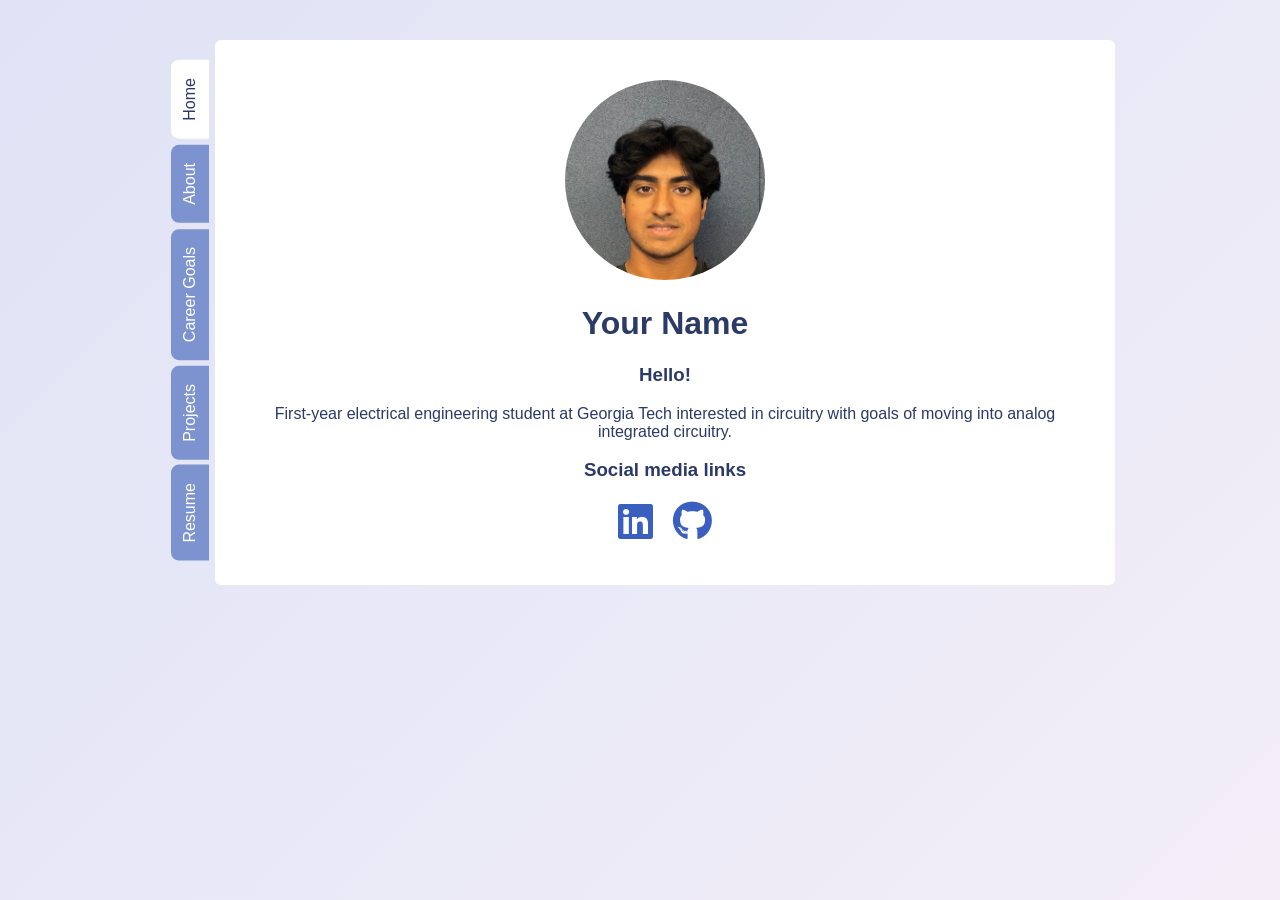
<file: index.html>
<!DOCTYPE html>
<html><head>
<meta charset="utf-8">
<meta name="viewport" content="width=device-width, initial-scale=1">
<title>Your Name</title>
<link rel="stylesheet" href="style.css">
<link rel="stylesheet" href="https://cdnjs.cloudflare.com/ajax/libs/font-awesome/6.5.1/css/all.min.css">
</head><body>
<div class="wrap">
  <nav class="tabs">
    <a class="active" href="index.html">Home</a>
    <a href="about.html">About</a>
    <a href="career-goals.html">Career Goals</a>
    <a href="projects.html">Projects</a>
    <a href="resume.html">Resume</a>
  </nav>
  <div class="card">
    <img class="avatar" src="headshot.jpeg" alt="Headshot">
    <h1>Your Name</h1>
    <h3>Hello!</h3>
    <p>First-year electrical engineering student at Georgia Tech interested in circuitry with goals of moving into analog integrated circuitry.</p>
    <h3>Social media links</h3>
    <div class="social">
      <a href="https://www.linkedin.com/in/ishaanthrguduru"><i class="fa-brands fa-linkedin"></i></a>
      <a href="https://github.com/Ishaanth-guduru"><i class="fa-brands fa-github"></i></a>
    </div>
  </div>
</div></body></html>
</file>
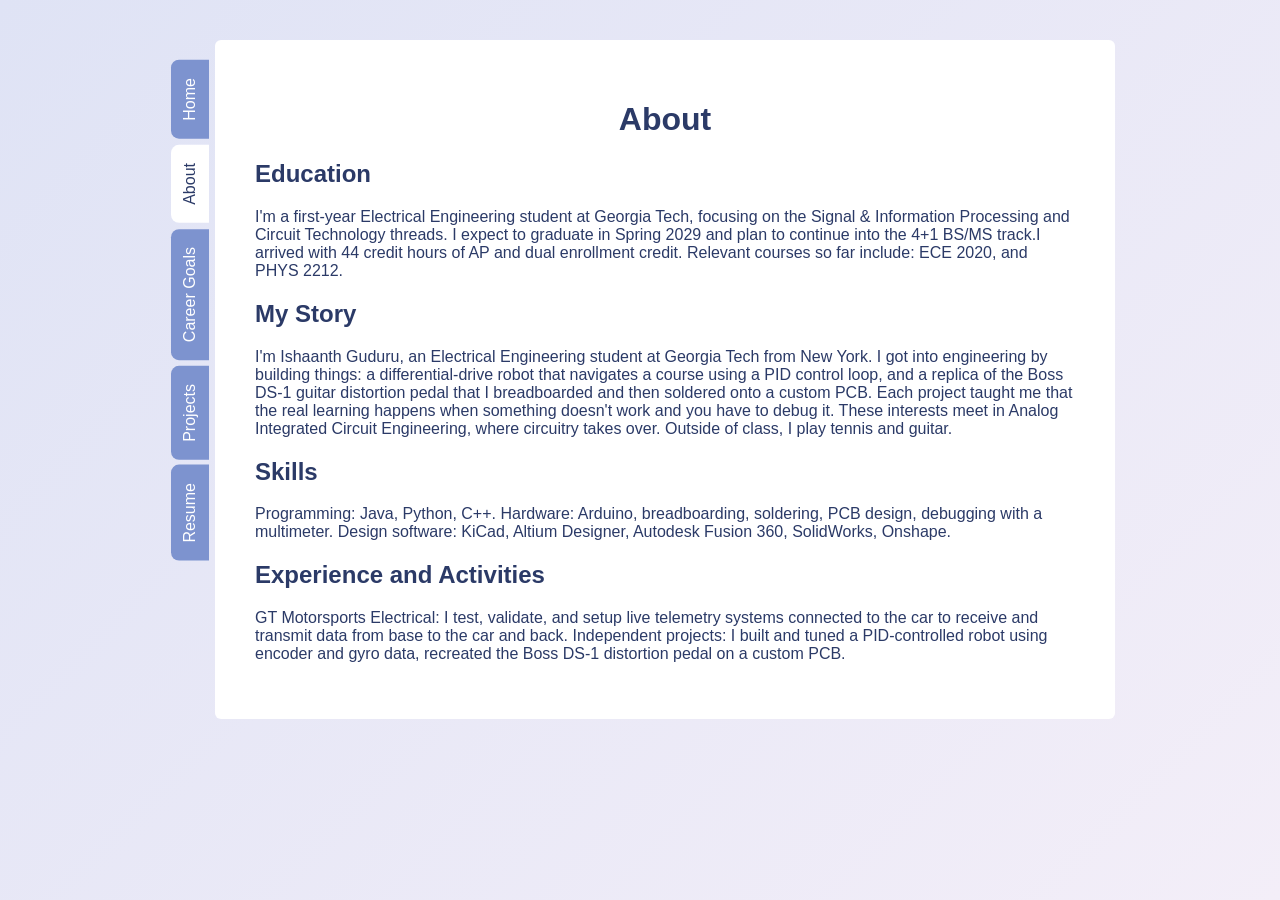
<file: about.html>
<!DOCTYPE html>
<html><head>
<meta charset="utf-8">
<meta name="viewport" content="width=device-width, initial-scale=1">
<title>Ishaanth Guduru</title>
<link rel="stylesheet" href="style.css">
</head><body>
<div class="wrap">
  <nav class="tabs">
    <a href="index.html">Home</a>
    <a class="active" href="about.html">About</a>
    <a href="career-goals.html">Career Goals</a>
    <a href="projects.html">Projects</a>
    <a href="resume.html">Resume</a>
  </nav>
  <div class="card">
    <div style="text-align:left">
      <h1 style="text-align:center">About</h1>
      <h2>Education</h2>
      <p>I'm a first-year Electrical Engineering student at Georgia Tech, focusing on the Signal &amp; Information Processing and Circuit Technology threads. I expect to graduate in Spring 2029 and plan to continue into the 4+1 BS/MS track.I arrived with 44 credit hours of AP and dual enrollment credit. Relevant courses so far include: ECE 2020, and PHYS 2212. </p>
      <h2>My Story</h2>
      <p>I'm Ishaanth Guduru, an Electrical Engineering student at Georgia Tech from New York. I got into engineering by building things: a differential-drive robot that navigates a course using a PID control loop, and a replica of the Boss DS-1 guitar distortion pedal that I breadboarded and then soldered onto a custom PCB. Each project taught me that the real learning happens when something doesn't work and you have to debug it. These interests meet in Analog Integrated Circuit Engineering, where circuitry takes over. Outside of class, I play tennis and guitar. </p>
      <h2>Skills</h2>
      <p>Programming: Java, Python, C++. Hardware: Arduino, breadboarding, soldering, PCB design, debugging with a multimeter. Design software: KiCad, Altium Designer, Autodesk Fusion 360, SolidWorks, Onshape. </p>
      <h2>Experience and Activities</h2>
      <p>GT Motorsports Electrical: I test, validate, and setup live telemetry systems connected to the car to receive and transmit data from base to the car and back. Independent projects: I built and tuned a PID-controlled robot using encoder and gyro data, recreated the Boss DS-1 distortion pedal on a custom PCB. </p>
    </div>
  </div>
</div></body></html>
</file>
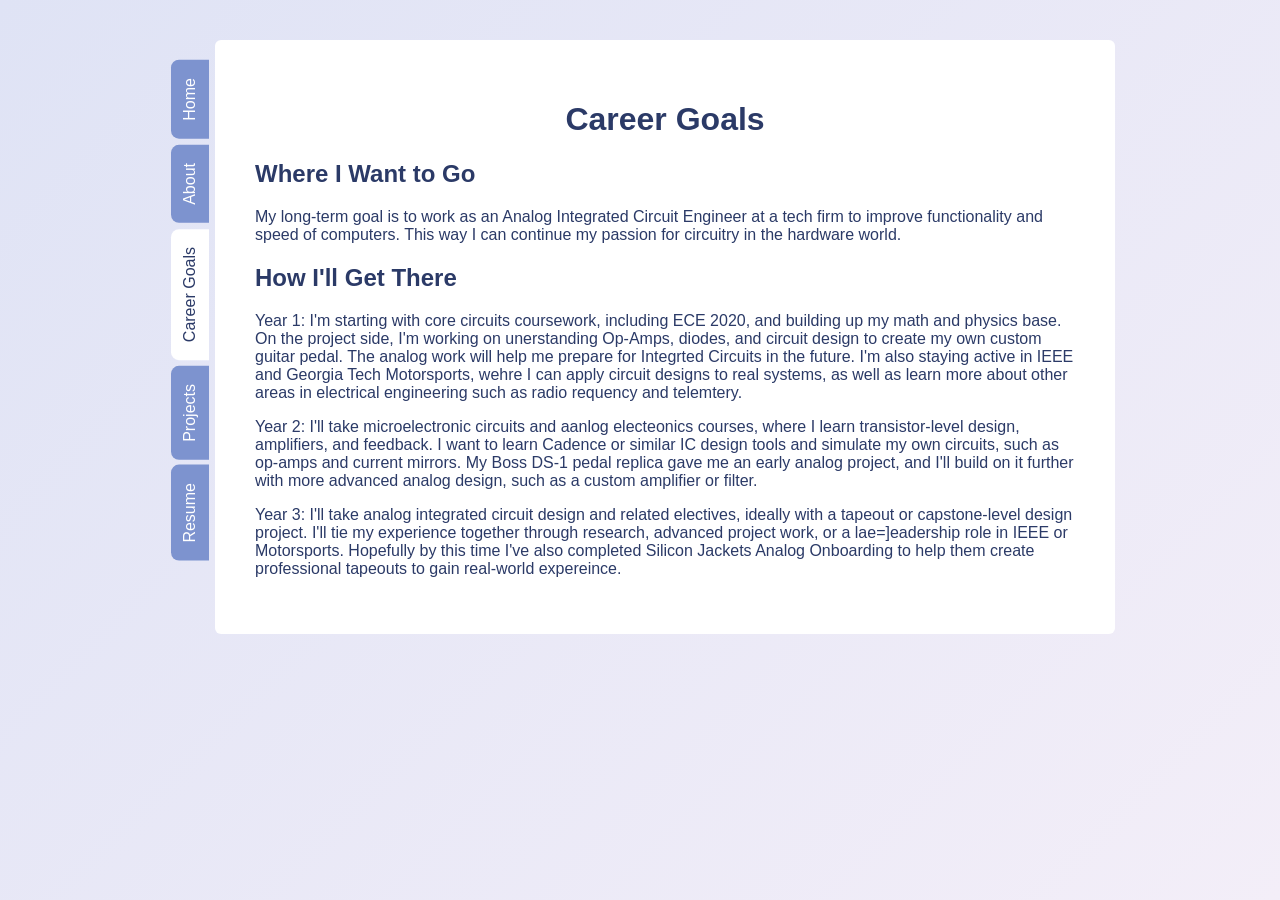
<file: career-goals.html>
<!DOCTYPE html>
<html><head>
<meta charset="utf-8">
<meta name="viewport" content="width=device-width, initial-scale=1">
<title>Ishaanth Guduru</title>
<link rel="stylesheet" href="style.css">
</head><body>
<div class="wrap">
  <nav class="tabs">
    <a href="index.html">Home</a>
    <a href="about.html">About</a>
    <a class="active" href="career-goals.html">Career Goals</a>
    <a href="projects.html">Projects</a>
    <a href="resume.html">Resume</a>
  </nav>
  <div class="card">
    <div style="text-align:left">
      <h1 style="text-align:center">Career Goals</h1>
      <h2>Where I Want to Go</h2>
      <p>My long-term goal is to work as an Analog Integrated Circuit Engineer at a tech firm to improve functionality and speed of computers. This way I can continue my passion for circuitry in the hardware world.</p>
      <h2>How I'll Get There</h2>
      <p>Year 1: I'm starting with core circuits coursework, including ECE 2020, and building up my math and physics base. On the project side, I'm working on unerstanding Op-Amps, diodes, and circuit design to create my own custom guitar pedal. The analog work will help me prepare for Integrted Circuits in the future. I'm also staying active in IEEE and Georgia Tech Motorsports, wehre I can apply circuit designs to real systems, as well as learn more about other areas in electrical engineering such as radio requency and telemtery. </p>
      <p> </p>
      <p>Year 2: I'll take microelectronic circuits and aanlog electeonics courses, where I learn transistor-level design, amplifiers, and feedback. I want to learn Cadence or similar IC design tools and simulate my own circuits, such as op-amps and current mirrors. My Boss DS-1 pedal replica gave me an early analog project, and I'll build on it further with more advanced analog design, such as a custom amplifier or filter.</p>
      <p> </p>
      <p>Year 3: I'll take analog integrated circuit design and related electives, ideally with a tapeout or capstone-level design project. I'll tie my experience together through research, advanced project work, or a lae=]eadership role in IEEE or Motorsports. Hopefully by this time I've also completed Silicon Jackets Analog Onboarding to help them create professional tapeouts to gain real-world expereince.</p>
    </div>
  </div>
</div></body></html>
</file>
<file: style.css>
body{margin:0;min-height:100vh;display:flex;justify-content:center;
 padding:40px 20px 40px 70px;box-sizing:border-box;
 font-family:"Century Gothic",Arial,sans-serif;color:#2b3a67;
 background:linear-gradient(135deg,#dfe3f5,#f3eef8)}
.wrap{position:relative;max-width:900px;width:100%}
.card{background:#fff;padding:40px;border-radius:6px;text-align:center}
.tabs{position:absolute;left:-44px;top:20px;display:flex;
 flex-direction:column;gap:6px}
.tabs a{writing-mode:vertical-rl;transform:rotate(180deg);
 padding:18px 10px;background:#7d93cf;color:#fff;
 text-decoration:none;border-radius:0 8px 8px 0}
.tabs a.active{background:#fff;color:#2b3a67}
.avatar{width:200px;height:200px;border-radius:50%;object-fit:cover}
.social a{font-size:40px;margin:0 8px;color:#3b5fc0}
</file>
